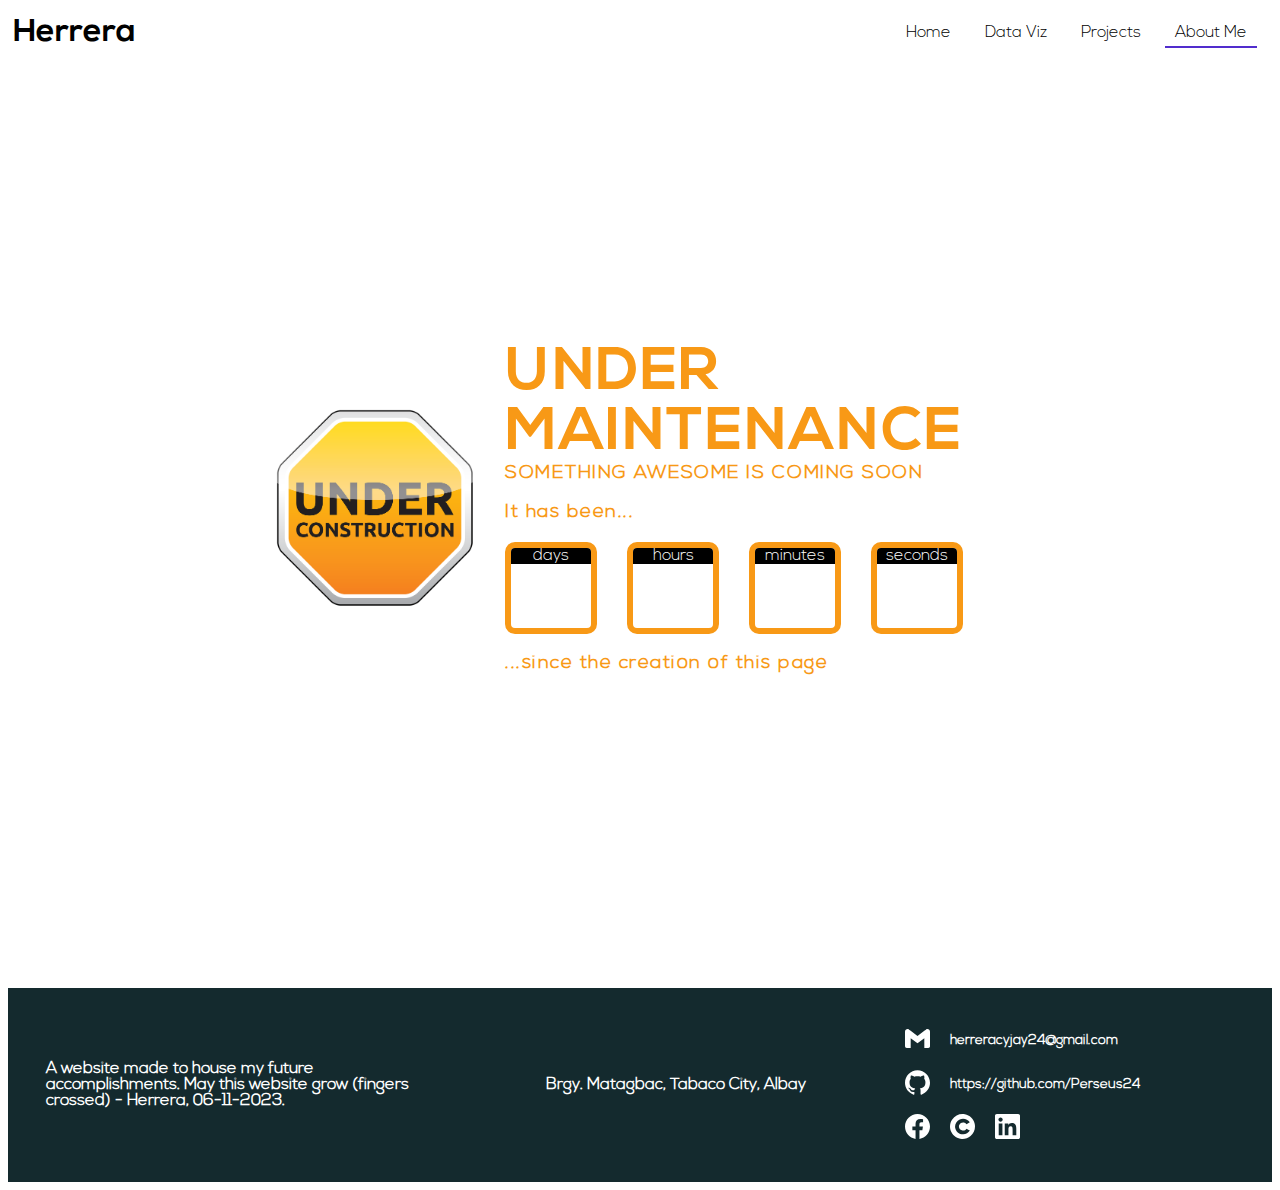
<file: about_me.html>
<!DOCTYPE html>
<html lang="en">

    <head>
        <meta charset="UTF-8">
        <meta name="viewport" content="width=device-width, initial-scale=1.0">
        <title>About Me</title>
   
        <link rel="stylesheet" href="styles.css">
        <link rel="stylesheet" href="https://cdnjs.cloudflare.com/ajax/libs/font-awesome/4.7.0/css/font-awesome.min.css">
    </head>

    
    <script async src="https://www.googletagmanager.com/gtag/js?id=G-6ZDDTK3L6R"></script>
    <script>
        window.dataLayer = window.dataLayer || [];
        function gtag(){dataLayer.push(arguments);}
        gtag('js', new Date());

        gtag('config', 'G-6ZDDTK3L6R');
    </script>

    <body>
        <header>
            <h1>Herrera</h1>
            <nav>
                <a href="index.html">Home</a>
                <a href="data_viz.html">Data Viz</a>
                <a href="projects.html">Projects</a>
                <a href="about_me.html" id="active">About Me</a>
            </nav>
            <a href="javascript:void(0);" class="icon" onclick="myFunction()">
                <i class="fa fa-bars"></i>
              </a>
        </header>

        <main>
            <section class="about_me_section">
                <div class="construction_img"></div>
                <div class="construction_title">
                    <h1>UNDER MAINTENANCE</h1>
                    <h3>SOMETHING AWESOME IS COMING SOON</h3>
                    <h3>It has been...</h3>

                    <div class="reverse_countdown">
                        <div>
                            <p>days</p>
                            <div class="countdown_number_container">
                                <h1 id="days"></h1>
                            </div>
                        </div>
                        <div>
                            <p>hours</p>
                            <div class="countdown_number_container">
                                <h1 id="hours"></h1>
                            </div>
                        </div>
                        <div>
                            <p>minutes</p>
                            <div class="countdown_number_container">
                                <h1 id="minutes"></h1>
                            </div>
                        </div>
                        <div>
                            <p>seconds</p>
                            <div class="countdown_number_container">
                                <h1 id="seconds"></h1>
                            </div>
                        </div>
                    </div>

                    <h3>...since the creation of this page</h3>
                    <!-- <h3>DON'T MISS OUR UPDATES!</h3> -->
                </div>
            </section>
        </main>

        <footer>
            <div>
                <p>A website made to house my future accomplishments. May this website grow (fingers crossed) - Herrera, 06-11-2023.</p>
            </div>
            <div class="footer_split">
                <div>
                    <p>Brgy. Matagbac, Tabaco City, Albay</p>
                </div>
                <div class="footer_links">
                    <div class = "link_name">
                        <a href="#">
                            <img src="assets/gmail.svg" class="logo">
                        </a>
                        <h5>herreracyjay24@gmail.com</h5>
                    </div>
                    <div class = "link_name">
                        <a href="https://github.com/Perseus24" target="_blank">
                            <img src="assets/github.svg" class="logo">
                        </a>
                        <h5>https://github.com/Perseus24</h5>
                    </div>
                    <div class = "other_logos">
                        <a href="https://www.facebook.com/cyj.herrera.9" target="_blank">
                            <img src="assets/facebook.svg">
                        </a>
                        <a href="https://www.coursera.org/user/fa1fab88f7fb667a28d12163972ac3a2" target="_blank">
                            <img src="assets/coursera.svg">
                        </a>
                        <a href="https://www.linkedin.com/in/cy-jay-herrera-74b297268/" target="_blank">
                            <img src="assets/linkedin.svg">
                        </a>
                    </div>
                </div>
            </div>
        </footer>

    

        <script src="script.js"></script>
    </body>
</html>
</file>
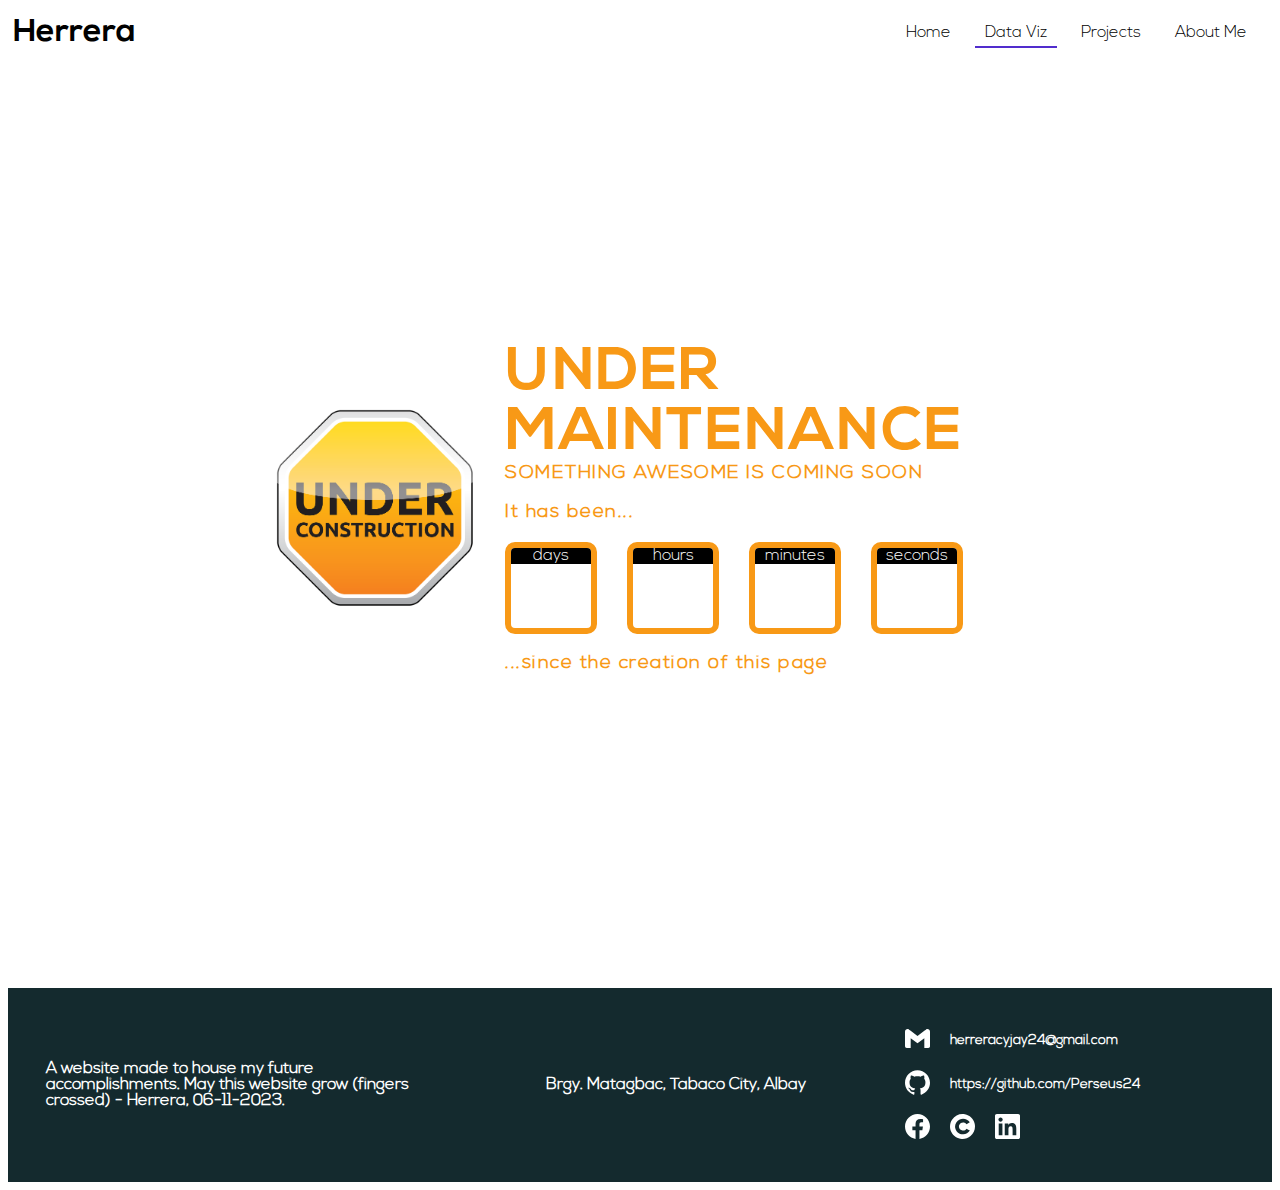
<file: data_viz.html>
<!DOCTYPE html>
<html lang="en">

    <head>
        <meta charset="UTF-8">
        <meta name="viewport" content="width=device-width, initial-scale=1.0">
        <title>Data Viz</title>
   
        <link rel="stylesheet" href="styles.css">
        <link rel="stylesheet" href="https://cdnjs.cloudflare.com/ajax/libs/font-awesome/4.7.0/css/font-awesome.min.css">
    </head>

    
    <script async src="https://www.googletagmanager.com/gtag/js?id=G-6ZDDTK3L6R"></script>
    <script>
        window.dataLayer = window.dataLayer || [];
        function gtag(){dataLayer.push(arguments);}
        gtag('js', new Date());

        gtag('config', 'G-6ZDDTK3L6R');
    </script>

    <body>
        <header>
            <h1>Herrera</h1>
            <nav>
                <a href="index.html">Home</a>
                <a href="data_viz.html" id="active">Data Viz</a>
                <a href="projects.html">Projects</a>
                <a href="about_me.html">About Me</a>
            </nav>
            <a href="javascript:void(0);" class="icon" onclick="myFunction()">
                <i class="fa fa-bars"></i>
              </a>
        </header>

        <main>
            <section class="about_me_section">
                <div class="construction_img"></div>
                <div class="construction_title">
                    <h1>UNDER MAINTENANCE</h1>
                    <h3>SOMETHING AWESOME IS COMING SOON</h3>
                    <h3>It has been...</h3>

                    <div class="reverse_countdown">
                        <div>
                            <p>days</p>
                            <div class="countdown_number_container">
                                <h1 id="days"></h1>
                            </div>
                        </div>
                        <div>
                            <p>hours</p>
                            <div class="countdown_number_container">
                                <h1 id="hours"></h1>
                            </div>
                        </div>
                        <div>
                            <p>minutes</p>
                            <div class="countdown_number_container">
                                <h1 id="minutes"></h1>
                            </div>
                        </div>
                        <div>
                            <p>seconds</p>
                            <div class="countdown_number_container">
                                <h1 id="seconds"></h1>
                            </div>
                        </div>
                    </div>

                    <h3>...since the creation of this page</h3>
                    <!-- <h3>DON'T MISS OUR UPDATES!</h3> -->
                </div>
            </section>
        </main>

        <footer>
            <div>
                <p>A website made to house my future accomplishments. May this website grow (fingers crossed) - Herrera, 06-11-2023.</p>
            </div>
            <div class="footer_split">
                <div>
                    <p>Brgy. Matagbac, Tabaco City, Albay</p>
                </div>
                <div class="footer_links">
                    <div class = "link_name">
                        <a href="#">
                            <img src="assets/gmail.svg" class="logo">
                        </a>
                        <h5>herreracyjay24@gmail.com</h5>
                    </div>
                    <div class = "link_name">
                        <a href="https://github.com/Perseus24" target="_blank">
                            <img src="assets/github.svg" class="logo">
                        </a>
                        <h5>https://github.com/Perseus24</h5>
                    </div>
                    <div class = "other_logos">
                        <a href="https://www.facebook.com/cyj.herrera.9" target="_blank">
                            <img src="assets/facebook.svg">
                        </a>
                        <a href="https://www.coursera.org/user/fa1fab88f7fb667a28d12163972ac3a2" target="_blank">
                            <img src="assets/coursera.svg">
                        </a>
                        <a href="https://www.linkedin.com/in/cy-jay-herrera-74b297268/" target="_blank">
                            <img src="assets/linkedin.svg">
                        </a>
                    </div>
                </div>
            </div>
        </footer>

    

        <script src="script.js"></script>
    </body>
</html>
</file>
<file: styles.css>
@font-face {
    font-family: NexaBold;
    src: url(assets/fonts/NexaBold.ttf.woff);
}

@font-face {
    font-family: NexaLight;
    src: url(assets/fonts/NexaLight.ttf.woff);
}

* {
    font-family: NexaLight;
    /* border: 1px solid black; */
}

#active, nav a:hover{
    padding-bottom: 5px;
    border-bottom: 2px solid #512DCD;
}

h1{
    font-family: NexaBold;
}

body{
    font-family: NexaLight;
    justify-content: space-evenly;
    align-items: left;
}

.buttons_arrow{
    display: flex;
    flex-direction: column;
}

.buttons_arrow img{
    margin: 40px 0 0 40px;
    max-width: 10vw;
    max-height: 7vw;
}

footer{
    height: auto;
    width: auto;
    background-color: #142A2E;
    
    padding: 3vw;
    display: flex;
    justify-content: space-evenly;
    align-items: center;
    color: white;
}

footer div{
    display: flex;
    align-items: center;
    margin-right: 15px;
    margin-bottom: 0px;
}

footer > div:nth-child(1){
    flex: 1;
}


footer div p{
    font-weight: bold;
    margin:0;
}

footer div h5{
    color: white;
    font-weight: bold;
}

.footer_links{
    display: flex;
    flex-direction: column;
    align-items: start
}

.footer_split{
    flex: 2;
    display: flex;
    justify-content: space-evenly;
    align-items: center;
}

.footer_split > div:nth-child(1){   /* direct children of only the footer_split*/
    margin-right: 50px;
    margin-left: 50px;
}

h2, h5, p{
    margin:0 0 10px 0;
}

h5{
    color: #28a745;
}

header{
    height: 50px;
    position: -webkit-sticky;
    position: sticky;
    top: 0;
    background-color: white;
    z-index: 9999;
    display: flex;
    justify-content: space-between;
    align-items: center;
    padding-left: 5px;
    padding-right: 5px;
}

header a.icon{
    display: none;
}

.image_container{
    display: flex;
    flex-direction: column;
    justify-content: center;
    align-items: left;
    text-align: left;
    color: white;

    margin-top: 25vh;
}

.image_container > p,
.image_container > h1,
.image_container > h2,
.image_container > .landing_buttons{
    width: 40vw;
}

.image_container h1{
    font-size: 2.5rem;
    font-family: NexaBold;
    color: #ADED59;
    margin: 0;
}

.image_container h2{
    font-size: 1.8rem;
    color: white;
}

.image_container p{
    font-size: 1.3rem;
    margin: 15px 0 0 0;
}

.landing_page{
    height: 100vh;
    background: url('images/background.png') no-repeat center center/cover;
    /* background-attachment: fixed; */
    background-size: cover;
    background-position: center;


    padding: 0 100px 0 100px;
    display: flex;
    justify-content: space-between;
    align-items: center;
}

.landing_page img{
    width: 35vw;
    height: 35vw;
}
.landing_buttons .button{
    background-color: white;
    color: #512DCD;
    border: none;
    border-radius: 5px;
    cursor: pointer;
    padding: 10px 15px 10px 15px;
    font-size: 14px;
    width: 120px;
    margin: 0 15px 0 0;

    font-family: NexaBold;
    font-size: 1rem;
    text-decoration: none;
}

.image_container .button:nth-child(2){
    color: white;
    background-color: transparent;
    border: 1px solid white;
}

.image_container .button:nth-child(1):hover{
    color: white;
    background-color: transparent;
    border: 1px solid white;
}

.image_container .button:nth-child(2):hover{
    color: #512DCD;
    background-color: white;
    border: none;
}

.landing_buttons{
    margin: 45px 0 0 0;
}

.link_name{
    display: flex;
    align-items: center;
    margin-bottom: 15px;
}

.link_name h5{
    margin: 0;
}

.logo, .other_logos img{
    height: 25px;
    width: 25px;
    margin-right: 10px;
}

.link_name a, .other_logos, a{
    margin-left:0;
    margin-right: 10px;
}

nav a{
    padding: 10px;
    text-decoration: none;
    color: black;
    transition: border-bottom 0.1s ease;
}


nav{
    justify-content: space-between;
} 

.other_logos{
    display:flex;
    justify-content: center;
}

.overlay{
    padding: 5px 15px 5px 15px;
    position: absolute;
    top: 40%;
    left: 40%;
    background-color: rgba(255,255,255,0.2);
}  

.projects_list{
    margin-top: 40px;
    padding: 10px 70px 70px 70px;
}

.projects_list_table{
    display: grid;
    grid-template-columns: repeat(auto-fit, minmax(300px, 1fr));
    gap: 30px;
}


.projects_table{
    grid-template-columns: repeat(auto-fit, minmax(500px, 1fr));
}

.project_images{
    display: grid;
    grid-template-columns: auto auto;
    margin-bottom: 10px;
}

.project_images_row{
    display: flex;
    justify-content: space-evenly;
    margin-bottom: 10px;
}

.project_images img{
    height: 100%;
}

/* nav{
    justify-content: space-between;
}  */

.services, .projects{
    margin-top: 40px;
    background-color: #f4f4f436;
    padding: 10px 70px 70px 70px;
    display: flex;
    flex-direction: column;
    justify-content: center;
}

.services h2{
    width: 50%;
}

.services_table, .projects_table{
    margin-top: 30px;
    display: grid;
    gap: 30px;
}

.services_table{
    grid-template-columns: repeat(auto-fit, minmax(300px, 1fr));
}

.services_card{
    background-color: white;
    box-shadow: 0 2px 5px grey;
}

.services_card:hover{
    transform: scale(1.05);
}

.services_card:hover h4{
    color: green;
}

.services_card h4, .services_card p , .services_card a{
    margin-left: 20px;
    margin-right: 20px  
}

.services_card, .projects_card, img{
    width: 100%;
    height: auto;
}

.scaled_image {
    max-height: 200px; 
    width: auto; 
}



/* CSS FOR THE PROJECTS.HTML */

@keyframes show {
    0% {margin-top:-270px;}
    5% {margin-top:-180px;}
    33% {margin-top:-180px;}
    38% {margin-top:-90px;}
    66% {margin-top:-90px;}
    71% {margin-top:0px;}
    99.99% {margin-top:0px;}
    100% {margin-top:-270px;}
}

/* section *{
    border: 1px solid black;
} */

.project_latest{
    height: auto;
    background-color: black;
    color: white;
    padding: 50px 70px;
    font-size:20px;
    font-weight:bold;
    display: flex;
    margin-bottom: 30px;

    background: url('images/Art.jfif') no-repeat center center/cover;
    /* background-attachment: fixed; */
    background-size: cover;
    background-position: center;
}

.text_flip_container > p{
    margin-left: 0px;
    margin-bottom: 30px;
    font-size:28px;
}

.text_flip{
    height: 50px;
    overflow: hidden;
}

.text_flip > div > div {
    color:#fff;
    padding:4px 0px;
    height:45px;
    margin-bottom:45px;
    display:inline-block;

    
  }

.text_flip div:first-child{
    animation: show 8s linear infinite;
}


/* CSS FOR THE ABOUT ME.HTML */

/* .about_me_section *{
    border: 1px solid black;
} */

.about_me_section{
    height: 100vh;
    display: flex;
    align-items: center;
    justify-content: center;

    margin-bottom: 30px;
}

.construction_img{

    background: url('images/under_construction.png') no-repeat center center/cover;
    background-size: cover;
    background-position: center;

    height: 200px;
    width: 200px;

    margin-right: 30px;
}

.construction_title{
    color: #F89916;

    display: flex;
    flex-direction: column;
    align-items: left;

    width: 500px;
}

.construction_title > h1,
.construction_title > h3{
    width: auto;
    word-wrap: break-word;
    letter-spacing: 1.5px; 
}

.construction_title > h1{
    font-size: 60px;
    margin: 0 auto;
}

.construction_title > h3{
    margin: 0;
}
.construction_title > h3:first-of-type{
    margin: 0;
}

.construction_title > h3:nth-of-type(2),
.construction_title > h3:nth-of-type(3),
.construction_title > h3:nth-of-type(4){
    margin: 20px 0 0 0;
}

.reverse_countdown{
    margin-top: 20px;
    display: flex;
    justify-content: start;
}

.reverse_countdown > div{
    height: 80px;
    width: 80px;
    border-radius: 10px;
    border: 6px solid #F89916;
    margin-right: 30px;

    display: flex;
    flex-direction: column;
    justify-content: start;
}

.reverse_countdown > div > p{
    width: 100%;
    margin: 0;
    text-align: center;
}

.countdown_number_container{
    height: 100%;
    display: flex;
    justify-content: center;
    align-items: center;
}

.countdown_number_container > h1{
    width: 100%;
    margin: 0;
    text-align: center;
    font-size: 50px;
}


.reverse_countdown > div > p{
    border-top-left-radius: 4px;
    border-top-right-radius: 4px;
    background-color: black;
    color: white;
}





/* RESPONSIVENESS FOR MOBILE SCREENS */

@media screen  and (max-width: 693px){


    /* * {
        border: 1px solid black;
    } */

    body{
        justify-content: center;
        align-items: center;
    }

    .buttons_arrow{
        flex-direction: column;
        justify-content: center;
        align-items: center;
        padding: 20px 0 20px 0;
    }

    .buttons_arrow .landing_buttons{
        order: -1;  /* Makes the button on top and the arrow on the bottom */
    }

    .buttons_arrow img{
        margin: 0;
        max-width: auto;
        max-height: auto;
    }

    footer{
        height: auto;
        margin: 20px 0 0 0;
        flex-direction: column;
        text-align: center;
        padding: 25px 15px 15px 15px;
    }

    footer div{
        margin-right: 0;
    }
    footer div:nth-child(2) p{
        margin-top: 15px;
        font-weight: normal;
    }
    
    .footer_links{
        align-items: start;
        margin-right: 0;
        margin-top: 20px;
    }

    
    .footer_split{
        justify-content: space-between;

    }
    
    .footer_split > div:nth-child(1){   /* direct children of only the footer_split*/
        margin-right: 40px;
        margin-left: 10px;
    }
    
    header{
        height: auto;
        position: relative; /* Overrides sticky positioning */
        display: block; /* Adjust display for smaller devices */
        justify-content: initial; /* Resets justify-content */
        align-items: initial; /* Resets align-items */
        padding-left: 0;
        padding-right: 0;

        overflow: hidden;
        position: relative;
    }

    header nav{
        display: none;
    }

    header nav a{
        color: black;
    }

    header h1{
        margin: 0;
    }

    header a.icon {
        display: block;
        background: black;
        display: block;
        position: absolute;
        right: 0;
        top: 0;
    }

    header a {
        color: white;
        padding: 12px 14px;
        text-decoration: none;
        font-size: 17px;
        display: block;
    }

    .landing_page{
        background: url('images/landing_page_cover_mobile.png') no-repeat center center/cover;
        padding: 50px 0 0px 0;
        flex-direction: column;
        justify-content: start;
        align-items: center;
        background-size: cover;
        background-position: center;
        height: auto;
    }

    .landing_page img{
        order: -1;      /* Makes the image to the top of the column  */
    }

    .link_name{
        display: flex;
        justify-content: start;
        align-items: center;
        margin-bottom: 15px;
    }

    .image_container{
        margin-top: 10px;
        padding: 20px 20px 0 20px;
        justify-content: start;
        text-align: center;
    }

    .image_container h2{
        margin-top: 0px;
    }

    .image_container p, h2, h1{
        width: 100%;
    }

    .landing_buttons{
        margin: 0px 0 0 0;
        display: flex;
        flex-direction: column;
        justify-content: center;
        align-items: center;
    }

    .landing_buttons .button{
        margin-bottom: 20px;
        margin-right: 0px;
    }


    .other_logos img{
        height: 25px;
        width: 25px;
        margin-right: 10px;
    }

    .other_logos{
        width: 100%;
        display:flex;
        justify-content: center;
    }

    .project_latest{
        padding: 50px 30px;
    }

    .services, .projects{
        margin-top: 40px;
        padding: 10px;
        display: flex;
        flex-direction: column;
        justify-content: center;

    }

    .services_card, .projects_card, h4, p, a{
        margin-left: 0px;
        margin-right: 0px
    }

    .services_card h4, p{
        margin-left: 10px;
        margin-right: 10px;
    }

    .services h2{
        width: 100%;
    }

    .services_table, .projects_table{
        margin-top: 10px;
    }

    .text_flip{
        height: 70px;
    }
    
    .text_flip > div > div {
        padding:25px 0px;    
      }


    /* FOR THE ABOUT_ME SECTION */


    .about_me_section{
        height: 100vh;
        flex-direction: column;
        align-items: center;
        justify-content: center;
    
        margin: 30px 0;
    }

    .construction_title{
        /* border: 1px solid black; */
        color: #F89916;
        align-items: center;
        margin-top: 20px;
        width: 100vw;
    }
    
    .construction_title > h1{
        font-size: 30px;
    }
    
    .construction_title > h3{
        font-size: 15px;
    }
    
    .reverse_countdown{
        margin-top: 20px;
        display: flex;
        flex-direction: column;
    }

    
    .reverse_countdown > div{
        margin-bottom: 7px;
    
    }
    
    

}
@media screen  and (min-width: 694px) and (max-width: 1024px){

    .landing_page{
        padding: 100px 100px 50px 100px;
        align-items: center;
        height: 80vh;
    }
    .image_container{
        padding: 0 10px 0 20px;
        margin-top: 0;
    }

    .about p{
        width: 100%;
    }
    
    .about article{
        width: 100%;
        align-items: center;
        text-align: center;
    }
 
    .about{
        margin: 50px 50px 0px 50px;
        display: flex;
        flex-direction: column;
        align-items: center;
        justify-content:center;
    }

    .about div{
        margin-top: 20px;
        margin-bottom: 20px;
    }

    .about img{
        margin: 10px;
        height: auto;
        width: auto;
    }

    .services, .projects{
        align-items: center;
        text-align: center;
    }
}


/* Keyframes for animations */

@keyframes showTopText {
    0% { transform: translate3d(0, 100%, 0); }
    40%, 60% { transform: translate3d(0, 50%, 0); }
    100% { transform: translate3d(0, 0, 0); }
}

@keyframes showBottomText {
    0% { transform: translate3d(0, -100%, 0); }
    100% { transform: translate3d(0, 0, 0); }
}

@keyframes slideInFade {
    0% {
        opacity: 0;
        transform: translateX(-100%);
    }
    100% {
        opacity: 1;
        transform: translateX(0);
    }
}

@keyframes slideInFadeFromRight {
    0% {
        opacity: 0;
        transform: translateX(100%);
    }
    100% {
        opacity: 1;
        transform: translateX(0);
    }
}

.animated_title > div.top_text div {
    animation: showTopText 1s;
    animation-delay: 0.5s;
    animation-fill-mode: forwards;
    bottom: 0;
    transform: translate(0, 100%);
}

.animated_title > div.bottom_text div {
  animation: showBottomText 0.5s;
  animation-delay: 1.75s;
  animation-fill-mode: forwards;
  top: 0;
  transform: translate(0, -150%);
}

.animated_title > div {
    overflow: hidden;
}

.button {
    opacity: 0;
    transform: translateX(-100%);
    animation: slideInFade 1s forwards;
}

#get_in_touch_btn{
    animation-delay: 2.5s;
}

#explore_me_btn {
    animation-delay: 3.0s;
}

.buttons_arrow > img{
    opacity: 0;
    transform: translateX(-100%);
    animation: slideInFadeFromRight 1s forwards;
    animation-delay: 3.0s;
}



/* .text_flip div:first-child div{
    background:#4ec7f3;
}

.text_flip div div {
    background:#42c58a;
  }


.text_flip div:last-child div{
    background:#DC143C;
} */
</file>
